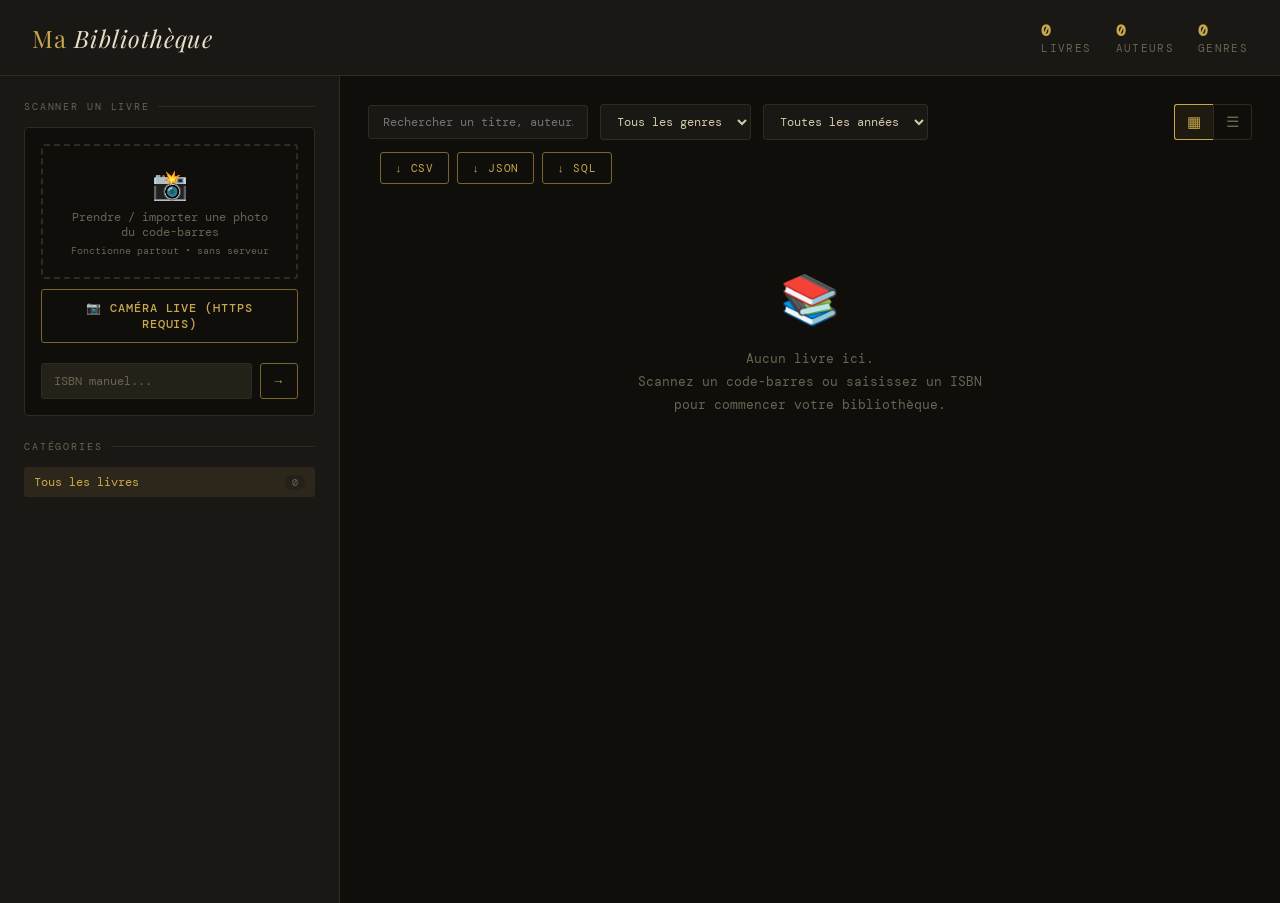
<file: index.html>
<!DOCTYPE html>
<html lang="fr">
<head>
<meta charset="UTF-8">
<meta name="viewport" content="width=device-width, initial-scale=1.0">
<title>Ma Bibliothèque</title>
<link rel="stylesheet" href="assets/styles.css">
</head>
<body>

<header>
  <div class="logo">Ma <span>Bibliothèque</span></div>
  <div class="header-stats">
    <div><strong id="stat-total">0</strong>Livres</div>
    <div><strong id="stat-authors">0</strong>Auteurs</div>
    <div><strong id="stat-genres">0</strong>Genres</div>
  </div>
</header>

<div class="app">
  <!-- SIDEBAR -->
  <aside class="sidebar">
    <div class="section-title">Scanner un livre</div>
    <div class="scan-box">
      <!-- Upload photo (fonctionne sans HTTPS) -->
      <div class="upload-zone" onclick="document.getElementById('photo-input').click()">
        <div class="upload-icon">📸</div>
        <div>Prendre / importer une photo du code-barres</div>
        <div style="font-size:0.62rem;margin-top:4px;color:var(--muted)">Fonctionne partout • sans serveur</div>
      </div>
      <input type="file" id="photo-input" accept="image/*" capture="environment" onchange="scanPhotoFile(this)">

      <!-- Caméra live (HTTPS ou localhost uniquement) -->
      <div id="reader"></div>
      <button class="btn btn-secondary" id="btn-scan" onclick="toggleCamera()" style="margin-bottom:8px">📷 Caméra live (HTTPS requis)</button>
      <button class="btn btn-danger" id="btn-stop" onclick="stopCamera()" style="display:none;margin-bottom:8px">⏹ Arrêter la caméra</button>

      <div class="isbn-row">
        <input type="text" id="isbn-input" placeholder="ISBN manuel..." maxlength="17">
        <button class="btn btn-secondary" onclick="lookupIsbn()">→</button>
      </div>
      <div id="loading-api" class="loading-indicator">
        <div class="spinner"></div> Recherche en cours…
      </div>
    </div>

    <div id="book-form">
      <div class="section-title">Informations du livre</div>
      <div class="form-group">
        <label>Titre *</label>
        <input type="text" id="f-title" placeholder="Titre du livre">
      </div>
      <div class="form-group">
        <label>Auteur(s) *</label>
        <input type="text" id="f-author" placeholder="Nom, Prénom">
      </div>
      <div class="form-row">
        <div class="form-group">
          <label>Éditeur</label>
          <input type="text" id="f-publisher" placeholder="Maison d'édition">
        </div>
        <div class="form-group">
          <label>Année</label>
          <input type="text" id="f-year" placeholder="2024">
        </div>
      </div>
      <div class="form-row">
        <div class="form-group">
          <label>Genre / Type</label>
          <select id="f-genre">
            <option value="">— Choisir —</option>
            <option>Roman</option>
            <option>Science-Fiction</option>
            <option>Fantasy</option>
            <option>Policier / Thriller</option>
            <option>Biographie</option>
            <option>Histoire</option>
            <option>Sciences</option>
            <option>Philosophie</option>
            <option>Développement personnel</option>
            <option>Art & Design</option>
            <option>Cuisine</option>
            <option>Jeunesse</option>
            <option>Bande dessinée</option>
            <option>Manga</option>
            <option>Poésie</option>
            <option>Essai</option>
            <option>Informatique</option>
            <option>Autre</option>
          </select>
        </div>
        <div class="form-group">
          <label>Langue</label>
          <select id="f-lang">
            <option value="">—</option>
            <option>Français</option>
            <option>Anglais</option>
            <option>Espagnol</option>
            <option>Allemand</option>
            <option>Italien</option>
            <option>Autre</option>
          </select>
        </div>
      </div>
      <div class="form-row">
        <div class="form-group">
          <label>Pages</label>
          <input type="number" id="f-pages" placeholder="0">
        </div>
        <div class="form-group">
          <label>ISBN</label>
          <input type="text" id="f-isbn" placeholder="978…">
        </div>
      </div>
      <div class="form-group">
        <label>Catégorie perso</label>
        <div class="cat-picker">
          <select id="f-category">
            <option value="">— Aucune —</option>
          </select>
          <button type="button" class="btn btn-secondary cat-new-btn" onclick="newCategory()" title="Créer une nouvelle catégorie">+</button>
        </div>
      </div>
      <div class="form-group">
        <label>Note (0–5)</label>
        <input type="number" id="f-rating" placeholder="—" min="0" max="5" step="0.5">
      </div>
      <div class="form-group">
        <label>Résumé</label>
        <textarea id="f-desc" placeholder="Description…"></textarea>
      </div>
      <input type="hidden" id="f-cover">
      <input type="hidden" id="f-edit-index" value="-1">
      <button class="btn btn-primary" onclick="saveBook()" style="margin-top:4px">✓ Enregistrer le livre</button>
      <button class="btn btn-secondary" onclick="resetForm()">✕ Annuler</button>
    </div>

    <div style="margin-top:24px">
      <div class="section-title">Catégories</div>
      <div class="cat-list" id="cat-list"></div>
    </div>
  </aside>

  <!-- MAIN -->
  <main class="main">
    <div class="filters">
      <input type="text" id="search-input" placeholder="Rechercher un titre, auteur…" oninput="renderGrid()">
      <select id="filter-genre" onchange="renderGrid()">
        <option value="">Tous les genres</option>
      </select>
      <select id="filter-year" onchange="renderGrid()">
        <option value="">Toutes les années</option>
      </select>
      <div class="view-toggle">
        <button class="view-btn active" id="view-grid-btn" onclick="setView('grid')" title="Vue grille">▦</button>
        <button class="view-btn" id="view-list-btn" onclick="setView('list')" title="Vue liste">☰</button>
      </div>
      <div class="export-bar">
        <button class="export-btn" onclick="exportCSV()">↓ CSV</button>
        <button class="export-btn" onclick="exportJSON()">↓ JSON</button>
        <button class="export-btn" onclick="exportSQL()">↓ SQL</button>
      </div>
    </div>
    <div id="book-grid"></div>
  </main>
</div>

<!-- MODAL DETAIL -->
<div class="modal-overlay" id="modal" onclick="closeModal(event)">
  <div class="modal" id="modal-content">
    <div class="modal-header">
      <div class="modal-title" id="modal-title"></div>
      <button class="modal-close" onclick="document.getElementById('modal').classList.remove('active')">✕</button>
    </div>
    <div id="modal-body"></div>
  </div>
</div>

<div id="toast"></div>

<div id="boot-overlay" style="position:fixed;inset:0;background:rgba(15,14,11,0.85);z-index:9999;display:flex;align-items:center;justify-content:center;color:#c9a84c;font-family:monospace;font-size:0.85rem">
  Chargement…
</div>

<script>
  // Affiche toute erreur JS à l'écran (impossible d'ouvrir la console sur mobile)
  window.addEventListener('error', e => {
    const t = document.getElementById('toast');
    if (t) { t.textContent = 'Erreur : ' + (e.message || e); t.className = 'error show'; }
  });
  window.addEventListener('unhandledrejection', e => {
    const t = document.getElementById('toast');
    if (t) { t.textContent = 'Erreur : ' + (e.reason?.message || e.reason); t.className = 'error show'; }
  });
</script>
<script type="module" src="src/main.js"></script>
</body>
</html>
</file>
<file: assets/styles.css>
@import url('https://fonts.googleapis.com/css2?family=Playfair+Display:ital,wght@0,400;0,700;1,400&family=DM+Mono:wght@300;400;500&display=swap');

:root {
  --bg: #0f0e0b;
  --surface: #1a1814;
  --surface2: #242118;
  --border: #2e2b23;
  --gold: #c9a84c;
  --gold-dim: #7a6430;
  --cream: #e8dfc8;
  --text: #d4c9a8;
  --muted: #6b6352;
  --red: #c0392b;
  --green: #27ae60;
}

* { box-sizing: border-box; margin: 0; padding: 0; }

body {
  background: var(--bg);
  color: var(--text);
  font-family: 'DM Mono', monospace;
  min-height: 100vh;
  padding: 0;
}

/* HEADER */
header {
  background: var(--surface);
  border-bottom: 1px solid var(--border);
  padding: 20px 32px;
  display: flex;
  align-items: center;
  justify-content: space-between;
  position: sticky;
  top: 0;
  z-index: 100;
}

.logo {
  font-family: 'Playfair Display', serif;
  font-size: 1.5rem;
  color: var(--gold);
  letter-spacing: 0.04em;
}
.logo span { color: var(--cream); font-style: italic; }

.header-stats {
  display: flex;
  gap: 24px;
  font-size: 0.7rem;
  color: var(--muted);
  text-transform: uppercase;
  letter-spacing: 0.12em;
}
.header-stats strong { color: var(--gold); font-size: 1rem; display: block; }

/* MAIN LAYOUT */
.app {
  display: grid;
  grid-template-columns: 340px 1fr;
  min-height: calc(100vh - 73px);
}

/* SIDEBAR */
.sidebar {
  background: var(--surface);
  border-right: 1px solid var(--border);
  padding: 24px;
  overflow-y: auto;
  max-height: calc(100vh - 73px);
  position: sticky;
  top: 73px;
}

.section-title {
  font-size: 0.65rem;
  text-transform: uppercase;
  letter-spacing: 0.18em;
  color: var(--muted);
  margin-bottom: 14px;
  display: flex;
  align-items: center;
  gap: 8px;
}
.section-title::after { content: ''; flex: 1; height: 1px; background: var(--border); }

/* SCAN AREA */
.scan-box {
  background: var(--bg);
  border: 1px solid var(--border);
  border-radius: 4px;
  padding: 16px;
  margin-bottom: 20px;
}

/* Zone scanner caméra (zxing) */
#reader {
  width: 100%;
  border-radius: 3px;
  overflow: hidden;
  display: none;
  border: 1px solid var(--border);
  background: #000;
  margin-bottom: 10px;
}
#reader.active { display: block; }
#reader video { width: 100%; display: block; }

/* Upload photo zone */
.upload-zone {
  border: 2px dashed var(--border);
  border-radius: 3px;
  padding: 20px;
  text-align: center;
  cursor: pointer;
  transition: border-color 0.2s, background 0.2s;
  color: var(--muted);
  font-size: 0.72rem;
  margin-bottom: 10px;
}
.upload-zone:hover { border-color: var(--gold); background: rgba(201,168,76,0.04); color: var(--gold); }
.upload-zone .upload-icon { font-size: 1.8rem; margin-bottom: 6px; }
#photo-input { display: none; }

.btn {
  width: 100%;
  padding: 10px 16px;
  border: none;
  border-radius: 3px;
  font-family: 'DM Mono', monospace;
  font-size: 0.75rem;
  font-weight: 500;
  letter-spacing: 0.08em;
  cursor: pointer;
  transition: all 0.15s;
  text-transform: uppercase;
}
.btn-primary {
  background: var(--gold);
  color: var(--bg);
}
.btn-primary:hover { background: #dbb96a; }
.btn-secondary {
  background: transparent;
  color: var(--gold);
  border: 1px solid var(--gold-dim);
}
.btn-secondary:hover { border-color: var(--gold); }
.btn-danger {
  background: transparent;
  color: var(--red);
  border: 1px solid rgba(192,57,43,0.4);
}
.btn-danger:hover { border-color: var(--red); }
.btn + .btn { margin-top: 8px; }

/* ISBN INPUT */
.isbn-row {
  display: flex;
  gap: 8px;
  margin-top: 12px;
}
.isbn-row input {
  flex: 1;
  background: var(--surface2);
  border: 1px solid var(--border);
  color: var(--text);
  padding: 9px 12px;
  font-family: 'DM Mono', monospace;
  font-size: 0.78rem;
  border-radius: 3px;
  outline: none;
  transition: border-color 0.15s;
}
.isbn-row input:focus { border-color: var(--gold); }
.isbn-row input::placeholder { color: var(--muted); }
.isbn-row .btn { width: auto; padding: 9px 14px; }

/* BOOK FORM */
#book-form {
  display: none;
  margin-top: 16px;
}
#book-form.active { display: block; }

.form-group {
  margin-bottom: 12px;
}
.form-group label {
  display: block;
  font-size: 0.65rem;
  text-transform: uppercase;
  letter-spacing: 0.12em;
  color: var(--muted);
  margin-bottom: 5px;
}
.form-group input,
.form-group select,
.form-group textarea {
  width: 100%;
  background: var(--surface2);
  border: 1px solid var(--border);
  color: var(--text);
  padding: 8px 10px;
  font-family: 'DM Mono', monospace;
  font-size: 0.75rem;
  border-radius: 3px;
  outline: none;
  transition: border-color 0.15s;
}
.form-group textarea { resize: vertical; min-height: 60px; }
.form-group input:focus,
.form-group select:focus,
.form-group textarea:focus { border-color: var(--gold); }
.form-group select option { background: var(--surface2); }

.form-row { display: grid; grid-template-columns: 1fr 1fr; gap: 10px; }

/* TOAST */
#toast {
  position: fixed;
  bottom: 24px;
  left: 50%;
  transform: translateX(-50%) translateY(80px);
  background: var(--surface2);
  border: 1px solid var(--border);
  color: var(--text);
  padding: 12px 20px;
  border-radius: 3px;
  font-size: 0.78rem;
  transition: transform 0.3s;
  z-index: 999;
}
#toast.show { transform: translateX(-50%) translateY(0); }
#toast.success { border-color: var(--green); color: var(--green); }
#toast.error { border-color: var(--red); color: var(--red); }

/* MAIN CONTENT */
.main {
  padding: 28px;
  overflow-y: auto;
}

/* FILTERS */
.filters {
  display: flex;
  gap: 12px;
  margin-bottom: 24px;
  flex-wrap: wrap;
  align-items: center;
}
.filters input {
  background: var(--surface);
  border: 1px solid var(--border);
  color: var(--text);
  padding: 8px 14px;
  font-family: 'DM Mono', monospace;
  font-size: 0.75rem;
  border-radius: 3px;
  outline: none;
  width: 220px;
  transition: border-color 0.15s;
}
.filters input:focus { border-color: var(--gold); }
.filters select {
  background: var(--surface);
  border: 1px solid var(--border);
  color: var(--text);
  padding: 8px 12px;
  font-family: 'DM Mono', monospace;
  font-size: 0.75rem;
  border-radius: 3px;
  outline: none;
  cursor: pointer;
}
.filter-btn {
  padding: 8px 14px;
  background: transparent;
  border: 1px solid var(--border);
  color: var(--muted);
  border-radius: 3px;
  font-family: 'DM Mono', monospace;
  font-size: 0.7rem;
  cursor: pointer;
  text-transform: uppercase;
  letter-spacing: 0.08em;
  transition: all 0.15s;
}
.filter-btn.active { border-color: var(--gold); color: var(--gold); background: rgba(201,168,76,0.08); }

.export-bar {
  margin-left: auto;
  display: flex;
  gap: 8px;
}
.export-btn {
  padding: 8px 14px;
  background: transparent;
  border: 1px solid var(--gold-dim);
  color: var(--gold);
  border-radius: 3px;
  font-family: 'DM Mono', monospace;
  font-size: 0.7rem;
  cursor: pointer;
  text-transform: uppercase;
  letter-spacing: 0.08em;
  transition: all 0.15s;
}
.export-btn:hover { border-color: var(--gold); background: rgba(201,168,76,0.08); }

/* Catégorie : select + bouton + */
.cat-picker { display: flex; gap: 6px; }
.cat-picker select { flex: 1; }
.cat-new-btn {
  width: 34px !important;
  padding: 0 !important;
  font-size: 1.1rem !important;
  flex-shrink: 0;
}

/* Toggle vue grille / liste */
.view-toggle {
  display: flex;
  gap: 0;
  margin-left: auto;
}
.view-btn {
  background: transparent;
  border: 1px solid var(--border);
  color: var(--muted);
  padding: 8px 12px;
  font-size: 0.95rem;
  cursor: pointer;
  transition: all 0.15s;
}
.view-btn:first-child { border-radius: 3px 0 0 3px; border-right: none; }
.view-btn:last-child { border-radius: 0 3px 3px 0; }
.view-btn.active { border-color: var(--gold); color: var(--gold); background: rgba(201,168,76,0.08); }
.view-btn:hover { color: var(--gold); }
.export-bar { margin-left: 12px; }

/* BOOK GRID */
#book-grid {
  display: grid;
  grid-template-columns: repeat(auto-fill, minmax(200px, 1fr));
  gap: 16px;
}

/* BOOK LIST (tableau) */
#book-grid.list-view {
  display: block;
  max-height: calc(100vh - 200px);
  overflow-y: auto;
  border: 1px solid var(--border);
  border-radius: 4px;
}
.book-table {
  width: 100%;
  border-collapse: collapse;
  font-size: 0.78rem;
}
.book-table thead th {
  text-align: left;
  font-size: 0.62rem;
  text-transform: uppercase;
  letter-spacing: 0.12em;
  color: var(--muted);
  padding: 10px 12px;
  border-bottom: 1px solid var(--border);
  cursor: pointer;
  user-select: none;
  white-space: nowrap;
  position: sticky;
  top: 0;
  background: var(--surface);
  z-index: 1;
}
.book-table thead th:hover { color: var(--gold); }
.book-table thead th .sort-arrow { color: var(--gold); margin-left: 4px; font-size: 0.65rem; }
.book-table tbody tr {
  border-bottom: 1px solid var(--border);
  cursor: pointer;
  transition: background 0.12s;
}
.book-table tbody tr:hover { background: var(--surface2); }
.book-table tbody td {
  padding: 8px 12px;
  vertical-align: middle;
  color: var(--text);
}
.book-table .col-cover { width: 36px; padding: 4px 8px; }
.book-table .mini-cover {
  width: 28px;
  height: 42px;
  object-fit: cover;
  border-radius: 2px;
  background: var(--surface2);
  display: block;
}
.book-table .mini-cover-ph {
  width: 28px;
  height: 42px;
  background: var(--surface2);
  border-radius: 2px;
  display: flex;
  align-items: center;
  justify-content: center;
  font-size: 0.7rem;
  color: var(--muted);
}
.book-table .col-title {
  font-family: 'Playfair Display', serif;
  color: var(--cream);
  font-size: 0.88rem;
}
.book-table .col-rating { color: var(--gold); white-space: nowrap; }
.book-table .col-actions { text-align: right; width: 40px; }
.book-table .row-delete {
  background: transparent;
  border: none;
  color: var(--muted);
  cursor: pointer;
  font-size: 0.85rem;
  padding: 4px 8px;
  transition: color 0.15s;
}
.book-table .row-delete:hover { color: var(--red); }

.book-card {
  background: var(--surface);
  border: 1px solid var(--border);
  border-radius: 4px;
  overflow: hidden;
  cursor: pointer;
  transition: border-color 0.2s, transform 0.2s;
  position: relative;
}
.book-card:hover {
  border-color: var(--gold-dim);
  transform: translateY(-2px);
}

.book-cover {
  width: 100%;
  aspect-ratio: 2/3;
  object-fit: cover;
  display: block;
  background: var(--surface2);
}
.book-cover-placeholder {
  width: 100%;
  aspect-ratio: 2/3;
  background: linear-gradient(135deg, var(--surface2), var(--bg));
  display: flex;
  flex-direction: column;
  align-items: center;
  justify-content: center;
  color: var(--muted);
  font-size: 2rem;
  gap: 8px;
}
.book-cover-placeholder span {
  font-size: 0.6rem;
  letter-spacing: 0.12em;
  text-transform: uppercase;
}

.book-info {
  padding: 12px;
}
.book-title {
  font-family: 'Playfair Display', serif;
  font-size: 0.88rem;
  color: var(--cream);
  margin-bottom: 4px;
  line-height: 1.3;
  display: -webkit-box;
  -webkit-line-clamp: 2;
  -webkit-box-orient: vertical;
  overflow: hidden;
}
.book-author {
  font-size: 0.68rem;
  color: var(--muted);
  margin-bottom: 6px;
}
.book-badge {
  display: inline-block;
  font-size: 0.6rem;
  padding: 2px 7px;
  border-radius: 20px;
  text-transform: uppercase;
  letter-spacing: 0.1em;
  background: rgba(201,168,76,0.12);
  color: var(--gold);
  border: 1px solid var(--gold-dim);
}

.book-delete {
  position: absolute;
  top: 6px;
  right: 6px;
  width: 22px;
  height: 22px;
  background: rgba(15,14,11,0.8);
  border: 1px solid var(--border);
  border-radius: 50%;
  color: var(--muted);
  font-size: 0.7rem;
  cursor: pointer;
  display: flex;
  align-items: center;
  justify-content: center;
  opacity: 0;
  transition: opacity 0.15s, color 0.15s;
}
.book-card:hover .book-delete { opacity: 1; }
.book-delete:hover { color: var(--red); }

/* EMPTY STATE */
.empty-state {
  grid-column: 1 / -1;
  text-align: center;
  padding: 60px 20px;
  color: var(--muted);
}
.empty-state .big { font-size: 3rem; margin-bottom: 16px; }
.empty-state p { font-size: 0.8rem; line-height: 1.8; }

/* LOADING */
.loading-indicator {
  display: none;
  align-items: center;
  gap: 8px;
  font-size: 0.72rem;
  color: var(--gold);
  margin-top: 10px;
}
.loading-indicator.active { display: flex; }
.spinner {
  width: 14px;
  height: 14px;
  border: 2px solid var(--gold-dim);
  border-top-color: var(--gold);
  border-radius: 50%;
  animation: spin 0.7s linear infinite;
}
@keyframes spin { to { transform: rotate(360deg); } }

/* CATEGORIES */
.cat-list { margin-bottom: 20px; }
.cat-item {
  display: flex;
  align-items: center;
  justify-content: space-between;
  padding: 7px 10px;
  border-radius: 3px;
  cursor: pointer;
  transition: background 0.15s;
  font-size: 0.75rem;
}
.cat-item:hover { background: var(--surface2); }
.cat-item.active { background: rgba(201,168,76,0.1); color: var(--gold); }
.cat-count {
  font-size: 0.65rem;
  color: var(--muted);
  background: var(--surface2);
  padding: 1px 7px;
  border-radius: 10px;
}

/* MODAL */
.modal-overlay {
  display: none;
  position: fixed;
  inset: 0;
  background: rgba(0,0,0,0.7);
  z-index: 200;
  align-items: center;
  justify-content: center;
}
.modal-overlay.active { display: flex; }
.modal {
  background: var(--surface);
  border: 1px solid var(--border);
  border-radius: 4px;
  width: 90%;
  max-width: 540px;
  max-height: 80vh;
  overflow-y: auto;
  padding: 28px;
}
.modal-header {
  display: flex;
  justify-content: space-between;
  align-items: flex-start;
  margin-bottom: 20px;
}
.modal-title {
  font-family: 'Playfair Display', serif;
  font-size: 1.3rem;
  color: var(--cream);
}
.modal-close {
  background: none;
  border: none;
  color: var(--muted);
  font-size: 1.2rem;
  cursor: pointer;
}
.modal-close:hover { color: var(--text); }
.modal-cover {
  width: 100px;
  float: right;
  margin: 0 0 16px 16px;
  border-radius: 2px;
}
.modal-field {
  font-size: 0.72rem;
  margin-bottom: 8px;
  line-height: 1.5;
}
.modal-field strong {
  color: var(--muted);
  text-transform: uppercase;
  letter-spacing: 0.1em;
  font-size: 0.6rem;
  display: block;
}
.modal-desc {
  font-size: 0.73rem;
  line-height: 1.7;
  color: var(--muted);
  margin-top: 14px;
  border-top: 1px solid var(--border);
  padding-top: 14px;
}

@media (max-width: 700px) {
  .app { grid-template-columns: 1fr; }
  .sidebar { max-height: none; position: static; }
  header { padding: 14px 16px; }
  .main { padding: 16px; }
  #book-grid { grid-template-columns: repeat(auto-fill, minmax(140px, 1fr)); }
}
</file>
